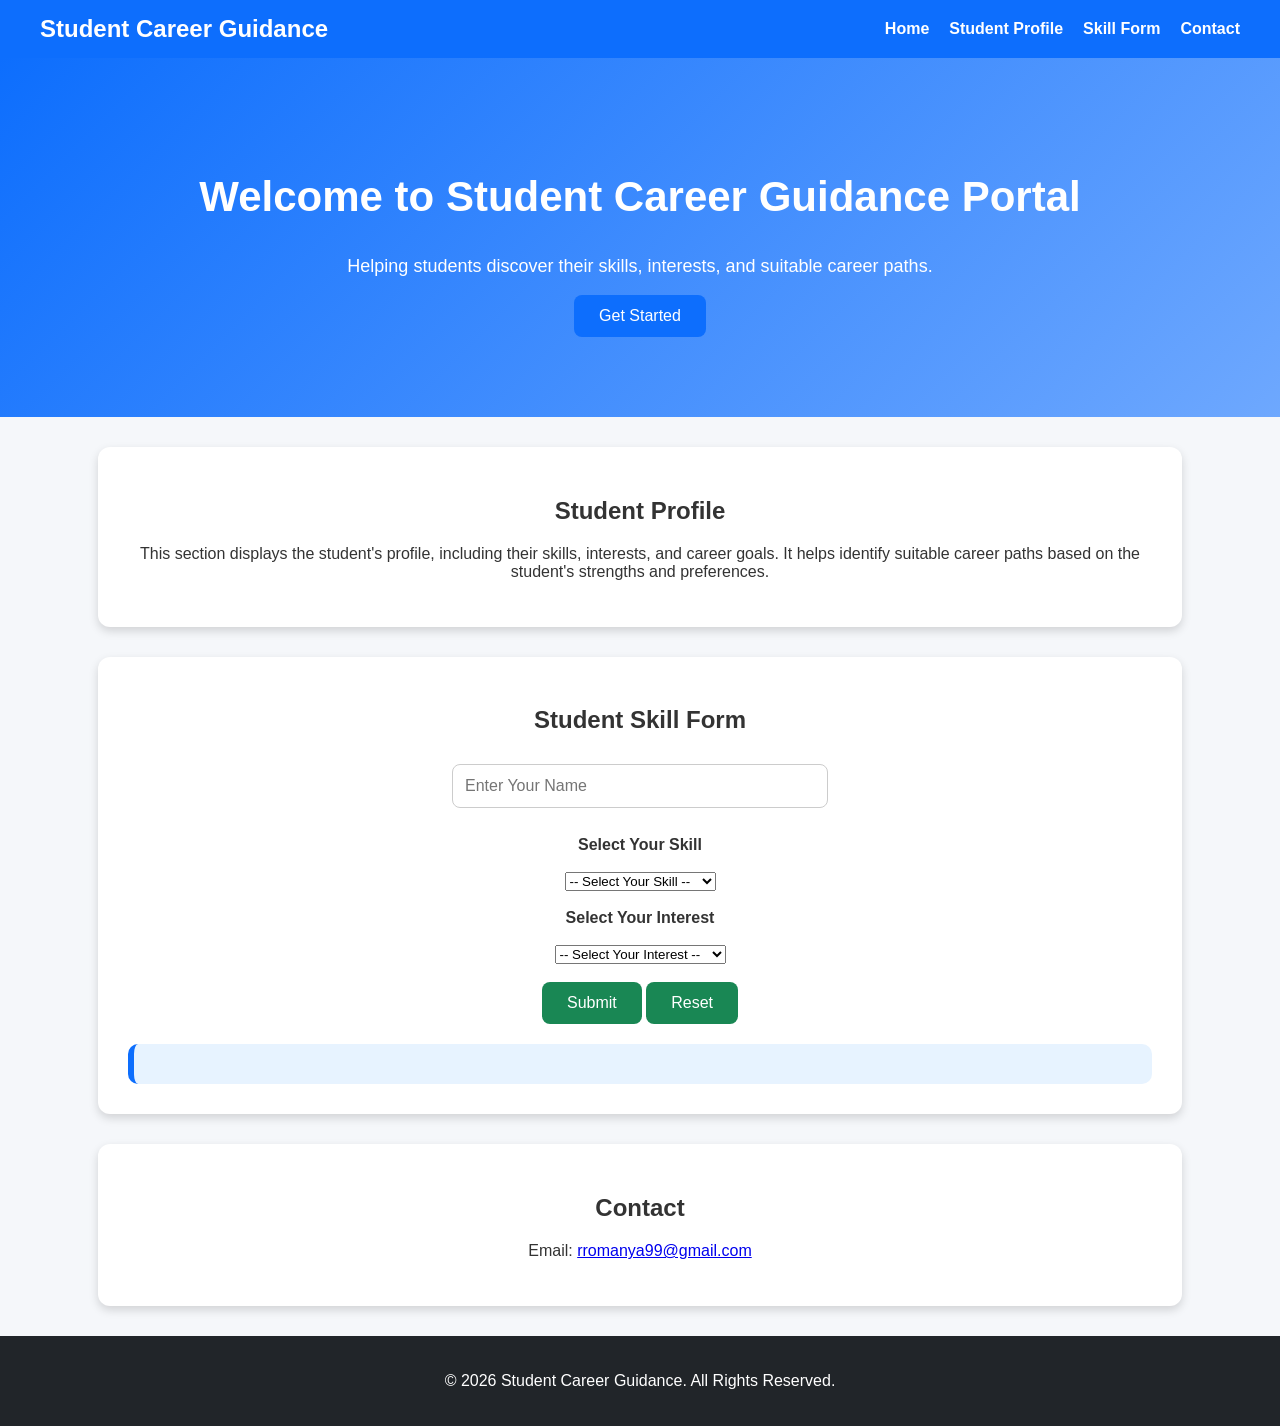
<file: index.html>
<!DOCTYPE html>
<html lang="en">
<head>
    <meta charset="UTF-8">
    <meta name="viewport" content="width=device-width, initial-scale=1.0">
    <title>Student Career Guidance</title>
    <link rel="stylesheet" href="style.css">
</head>
<body>

    <nav>
        <h2>Student Career Guidance</h2>
        <ul>
            <li><a href="#">Home</a></li>
            <li><a href="#about">Student Profile</a></li>
            <li><a href="#student-form">Skill Form</a></li>
            <li><a href="#contact">Contact</a></li>
        </ul>
    </nav>

    <section class="hero">
        <h1>Welcome to Student Career Guidance Portal</h1>
        <p>Helping students discover their skills, interests, and suitable career paths.</p>

        <button onclick="document.getElementById('student-form').scrollIntoView({behavior:'smooth'})">
            Get Started
        </button>
    </section>

    <section id="about">
        <h2>Student Profile</h2>
        <p>
            This section displays the student's profile, including their skills,
            interests, and career goals. It helps identify suitable career paths
            based on the student's strengths and preferences.
        </p>
    </section>

    <section id="student-form">
        <h2>Student Skill Form</h2>

        <form id="studentForm">

            <input type="text" id="name" placeholder="Enter Your Name" required>
            <br><br>

            <label><b>Select Your Skill</b></label>
            <br><br>

            <select id="skill" required>
                <option value="">-- Select Your Skill --</option>
                <option value="java">Java</option>
                <option value="python">Python</option>
                <option value="html">HTML</option>
                <option value="css">CSS</option>
                <option value="javascript">JavaScript</option>
                <option value="c">C</option>
                <option value="c++">C++</option>
                <option value="sql">SQL</option>
                <option value="ai">Artificial Intelligence</option>
                <option value="machine learning">Machine Learning</option>
                <option value="data science">Data Science</option>
                <option value="cloud">Cloud Computing</option>
                <option value="cyber">Cyber Security</option>
                <option value="networking">Networking</option>
                <option value="ui/ux">UI/UX Design</option>
                <option value="android">Android Development</option>
                <option value="ios">iOS Development</option>
                <option value="devops">DevOps</option>
                <option value="testing">Software Testing</option>
                <option value="digital marketing">Digital Marketing</option>
            </select>

            <br><br>

            <label><b>Select Your Interest</b></label>
            <br><br>

            <select id="interest" required>
                <option value="">-- Select Your Interest --</option>
                <option value="web">Web Development</option>
                <option value="ai">Artificial Intelligence</option>
                <option value="data">Data Science</option>
                <option value="machine learning">Machine Learning</option>
                <option value="cloud">Cloud Computing</option>
                <option value="security">Cyber Security</option>
                <option value="mobile">Mobile App Development</option>
                <option value="game">Game Development</option>
                <option value="database">Database Management</option>
                <option value="design">UI/UX Design</option>
                <option value="business">Business Analytics</option>
                <option value="marketing">Digital Marketing</option>
                <option value="programming">Programming</option>
                <option value="network">Networking</option>
                <option value="automation">Automation</option>
                <option value="robotics">Robotics</option>
                <option value="embedded">Embedded Systems</option>
                <option value="blockchain">Blockchain</option>
                <option value="iot">Internet of Things (IoT)</option>
                <option value="software">Software Development</option>
            </select>

            <br><br>

            <button type="submit">Submit</button>
            <button type="reset">Reset</button>

        </form>

        <div id="result"></div>

    </section>

    <section id="contact">
        <h2>Contact</h2>
        <p>
            Email:
            <a href="mailto:rromanya99@gmail.com">
                rromanya99@gmail.com
            </a>
        </p>
    </section>

    <footer>
        <p>© 2026 Student Career Guidance. All Rights Reserved.</p>
    </footer>

    <script src="script.js"></script>

</body>
</html>
</file>
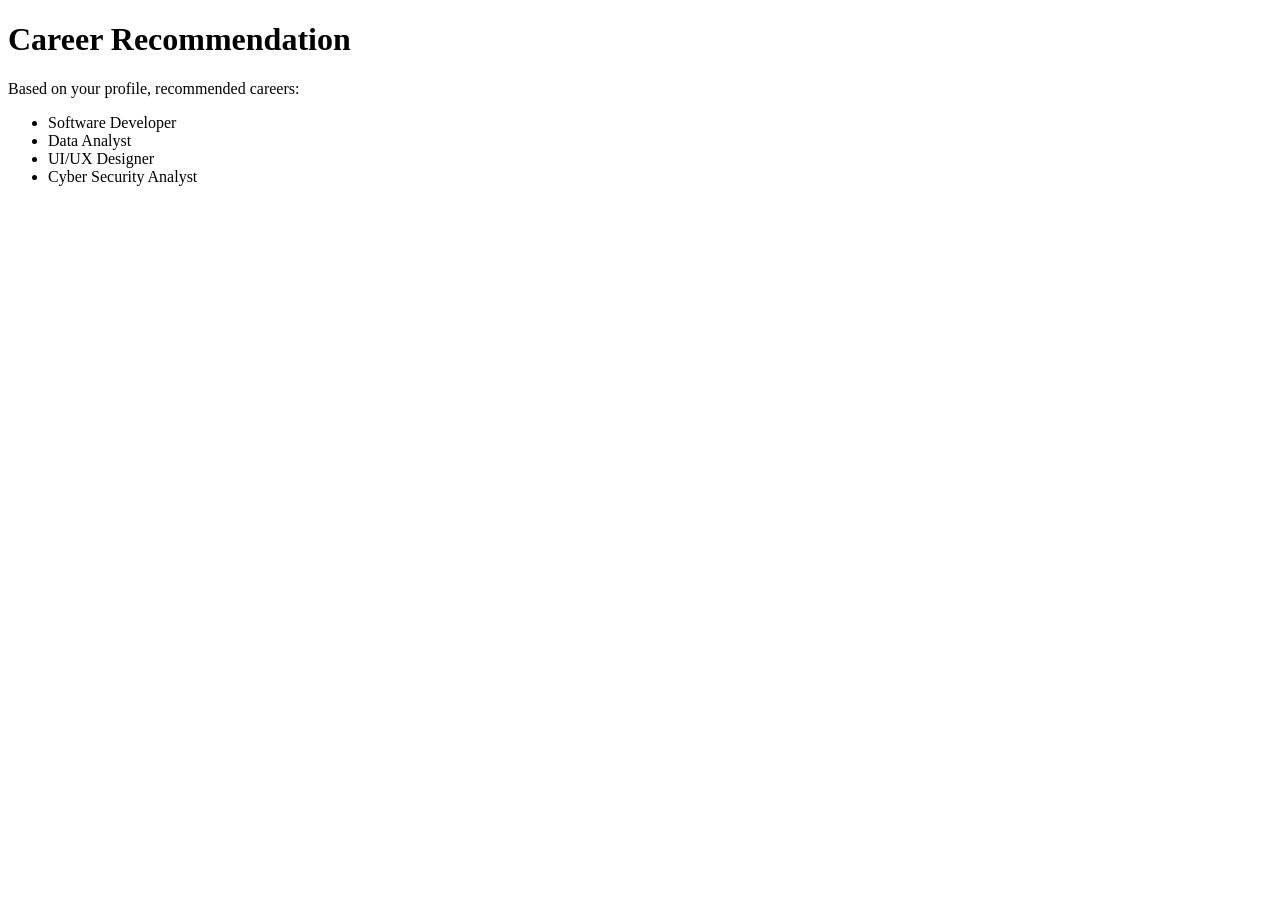
<file: career.html>
<!DOCTYPE html>
<html>
<head>
    <title>Career Recommendation</title>
</head>
<body>

<h1>Career Recommendation</h1>

<p>Based on your profile, recommended careers:</p>

<ul>
    <li>Software Developer</li>
    <li>Data Analyst</li>
    <li>UI/UX Designer</li>
    <li>Cyber Security Analyst</li>
</ul>

</body>
</html>
</file>
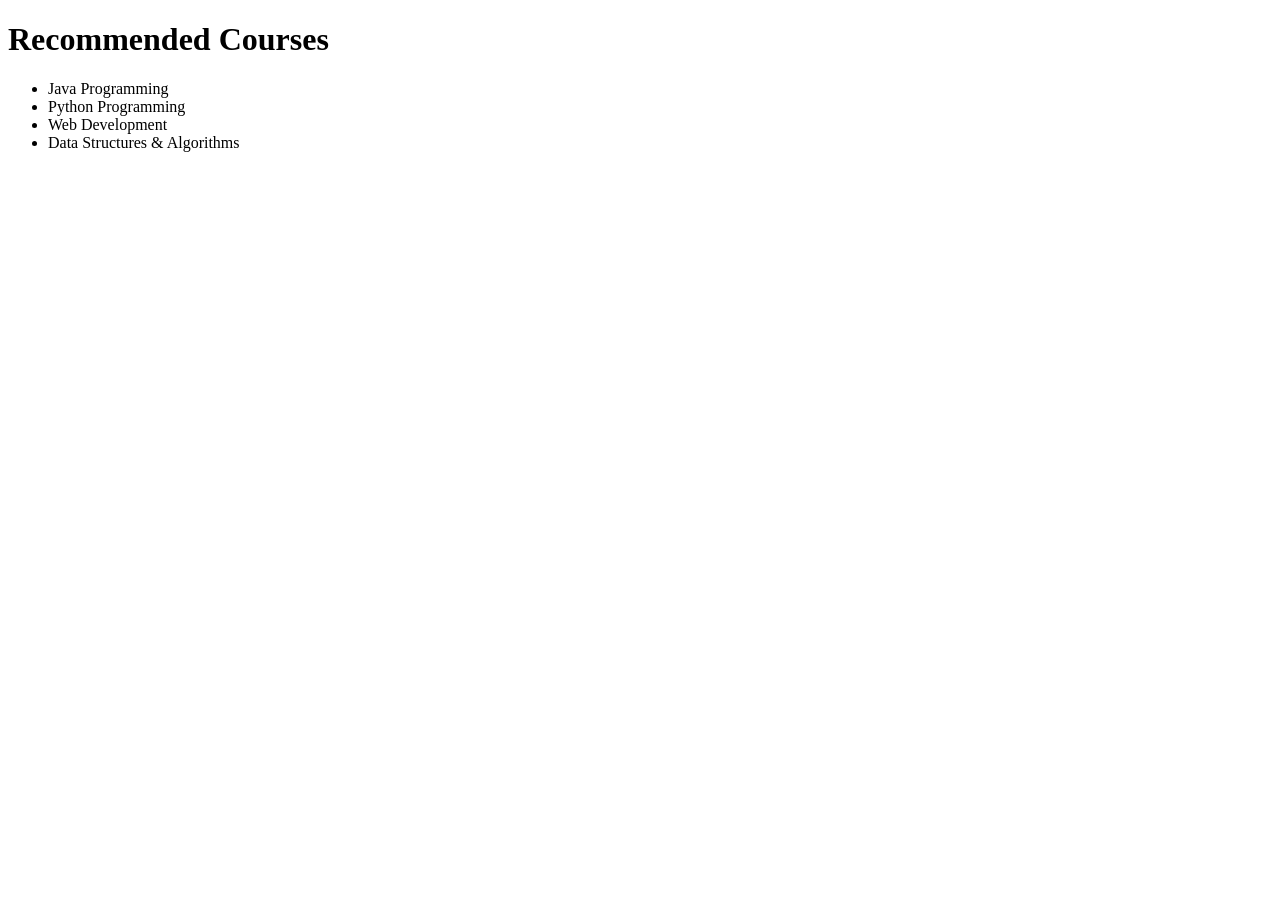
<file: courses.html>
<!DOCTYPE html>
<html>
<head>
    <title>Course Recommendations</title>
</head>
<body>

<h1>Recommended Courses</h1>

<ul>
    <li>Java Programming</li>
    <li>Python Programming</li>
    <li>Web Development</li>
    <li>Data Structures & Algorithms</li>
</ul>

</body>
</html>
</file>
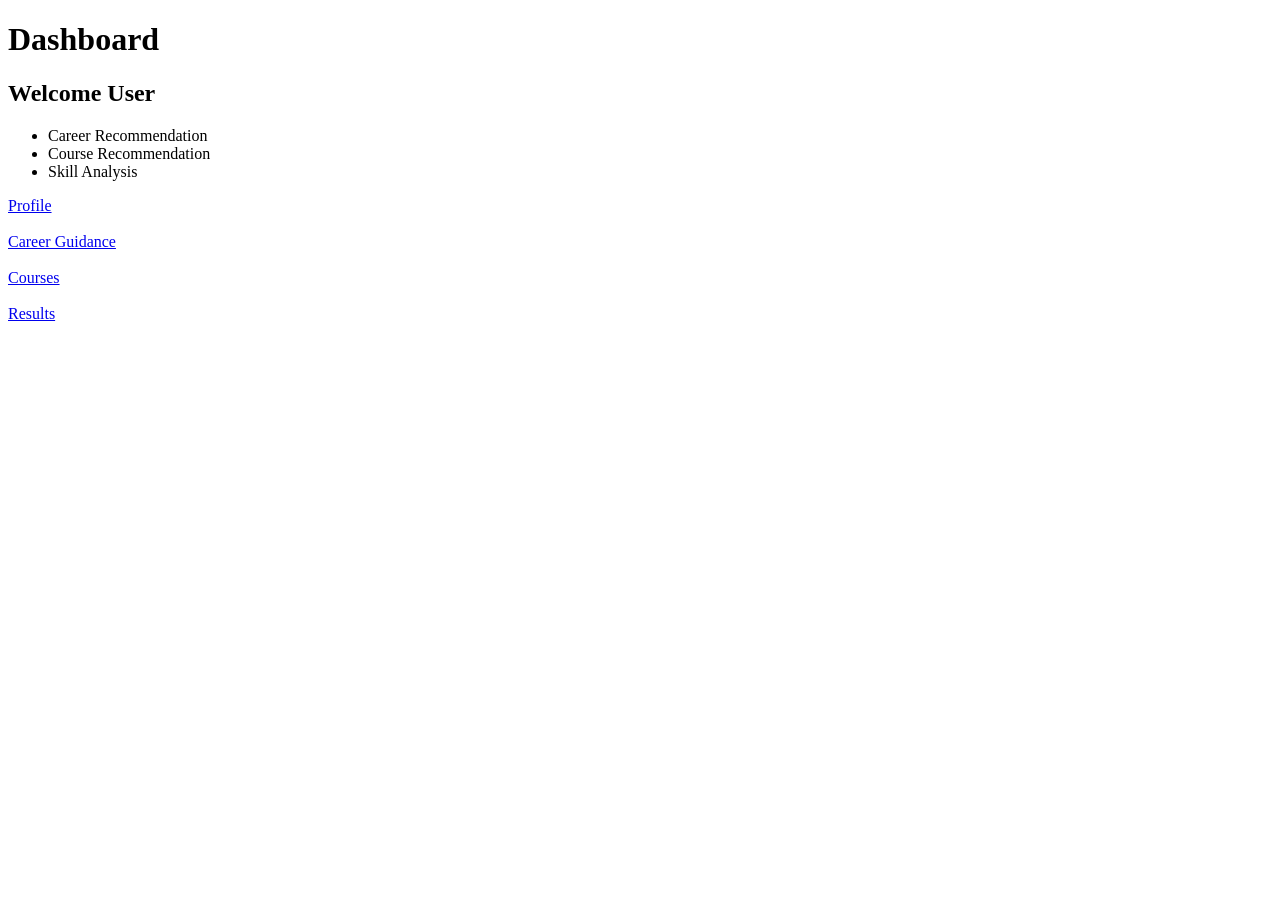
<file: dashboard.html>
<!DOCTYPE html>
<html>
<head>
    <title>Dashboard</title>
</head>
<body>

<h1>Dashboard</h1>

<h2>Welcome User</h2>

<ul>
    <li>Career Recommendation</li>
    <li>Course Recommendation</li>
    <li>Skill Analysis</li>
</ul>

</body>
</html>
<a href="profile.html">Profile</a><br><br>

<a href="career.html">Career Guidance</a><br><br>

<a href="courses.html">Courses</a><br><br>

<a href="results.html">Results</a>
</file>
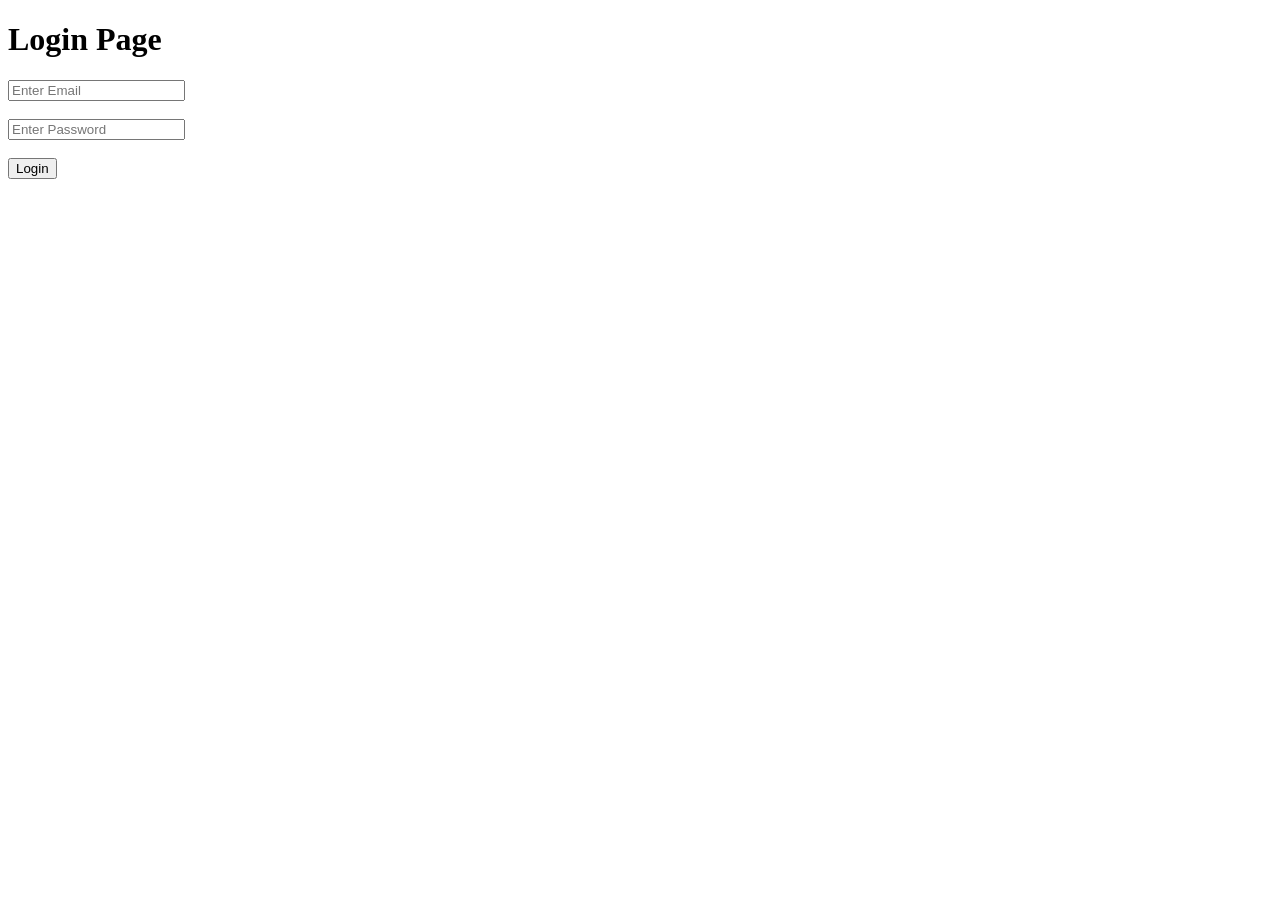
<file: login.html>
<!DOCTYPE html>
<html>
<head>
    <title>Login Page</title>
</head>
<body>

<h1>Login Page</h1>

<input type="email" placeholder="Enter Email"><br><br>

<input type="password" placeholder="Enter Password"><br><br>

<a href="dashboard.html">
    <button>Login</button>
</a>

</body>
</html>
</file>
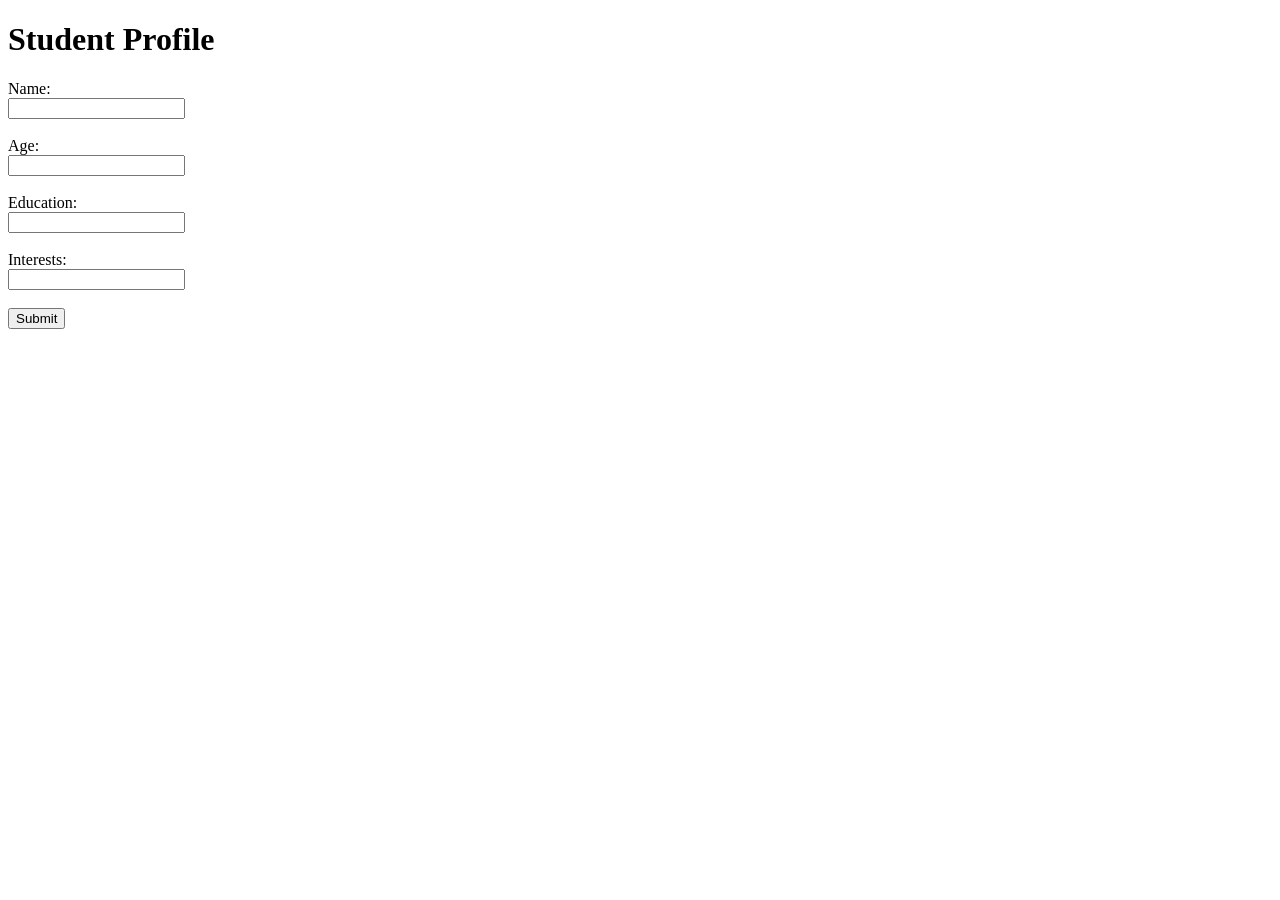
<file: profile.html>
<!DOCTYPE html>
<html>
<head>
    <title>Profile Form</title>
</head>
<body>

<h1>Student Profile</h1>

<form>
    <label>Name:</label><br>
    <input type="text"><br><br>

    <label>Age:</label><br>
    <input type="number"><br><br>

    <label>Education:</label><br>
    <input type="text"><br><br>

    <label>Interests:</label><br>
    <input type="text"><br><br>

    <button type="submit">Submit</button>
</form>

</body>
</html>
</file>
<file: style.css>
body {
    margin: 0;
    font-family: Arial, sans-serif;
    background: #f5f7fa;
    color: #333;
}

nav {
    background: #0d6efd;
    color: white;
    display: flex;
    justify-content: space-between;
    align-items: center;
    padding: 15px 40px;
    position: sticky;
    top: 0;
}

nav h2 {
    margin: 0;
}

nav ul {
    list-style: none;
    display: flex;
    gap: 20px;
    margin: 0;
    padding: 0;
}

nav ul li a {
    color: white;
    text-decoration: none;
    font-weight: bold;
}

nav ul li a:hover {
    color: yellow;
}

.hero {
    text-align: center;
    padding: 80px 20px;
    background: linear-gradient(135deg, #0d6efd, #6ea8fe);
    color: white;
}

.hero h1 {
    font-size: 42px;
}

.hero p {
    font-size: 18px;
}

button {
    background: #0d6efd;
    color: white;
    border: none;
    padding: 12px 25px;
    font-size: 16px;
    border-radius: 8px;
    cursor: pointer;
    transition: 0.3s;
}

button:hover {
    background: #084298;
    transform: scale(1.05);
}

section {
    padding: 50px 20px;
    text-align: center;
}

#about,
#student-form,
#contact {
    background: white;
    width: 80%;
    margin: 30px auto;
    border-radius: 12px;
    padding: 30px;
    box-shadow: 0 4px 10px rgba(0,0,0,0.15);
}

#student-form input {
    width: 80%;
    max-width: 350px;
    padding: 12px;
    margin: 10px;
    border: 1px solid #ccc;
    border-radius: 8px;
    font-size: 16px;
}

#student-form button {
    background: #198754;
}

#student-form button:hover {
    background: #146c43;
}

#result {
    margin-top: 20px;
    padding: 20px;
    border-radius: 10px;
    background: #e7f3ff;
    border-left: 6px solid #0d6efd;
    text-align: left;
}

footer {
    background: #212529;
    color: white;
    text-align: center;
    padding: 20px;
    margin-top: 30px;
}
</file>
